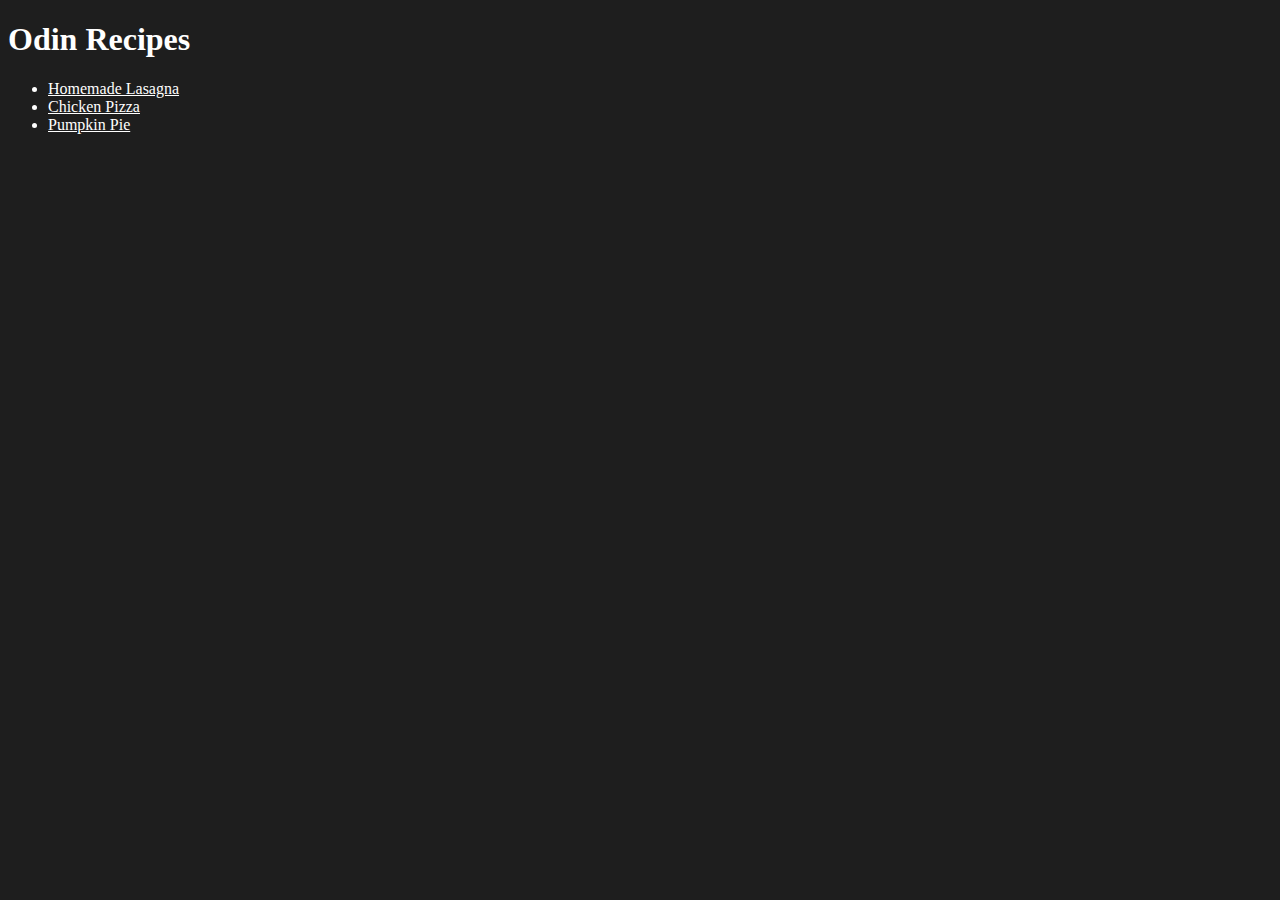
<file: index.html>
<!DOCTYPE html>
<html lang="en">
<head>
    <meta charset="UTF-8">
    <meta name="viewport" content="width=device-width, initial-scale=1.0">   
    <title>Foundations Recipes</title>

    <link rel="stylesheet" href="./css/styles.css">
</head>

<body>
    <p><h1>Odin Recipes</h1></p>
    <ul>
        <li><a href="./recipes/homemade-lasagna.html" rel="noferrer">Homemade Lasagna</a></li>
        <li><a href="./recipes/chicken-pizza.html" rel="noferrer">Chicken Pizza</a></li>
        <li><a href="./recipes/pumpkin-pie.html" rel="noferrer">Pumpkin Pie</a></li>
    </ul>
</body>
</html>
</file>
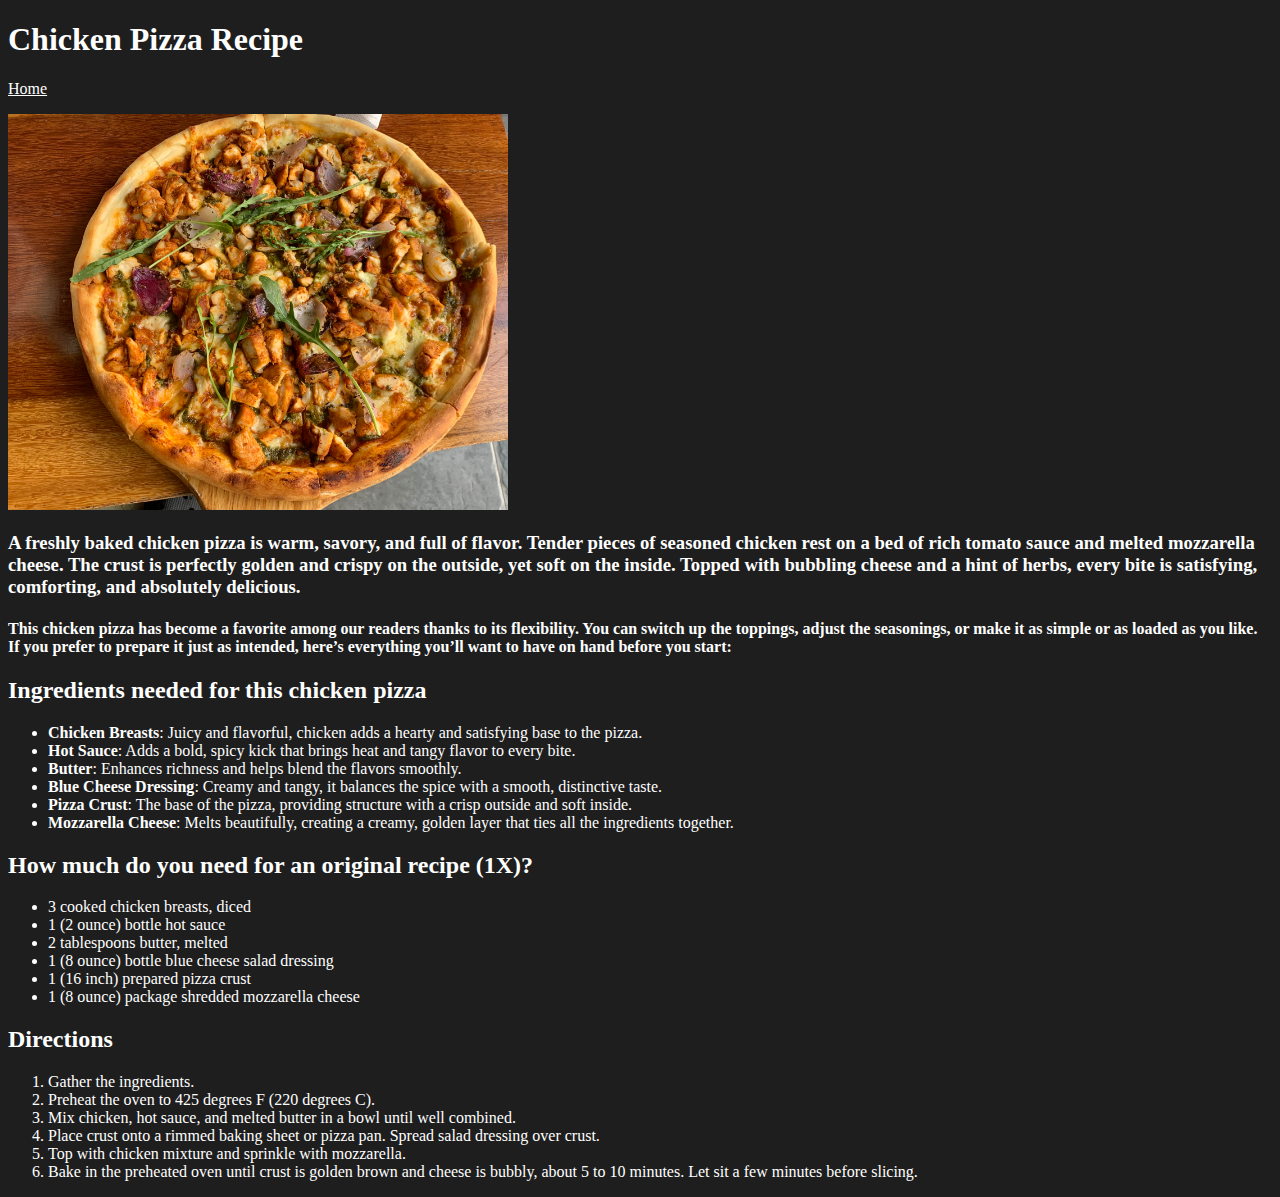
<file: recipes/chicken-pizza.html>
<!DOCTYPE html>
<html lang="en">
<head>
    <meta charset="UTF-8">
    <meta name="viewport" content="width=device-width, initial-scale=1.0">
    <title>Foundations Recipes</title>

    <link rel="stylesheet" href="../css/styles.css">
</head>

<body>
    <p><h1>Chicken Pizza Recipe</h1></p>
    <p><a href="../index.html" rel="noferrer">Home</a></p>
    <img src="../images/chicken-pizza.jpg" alt="A chicken pizza on a table seen from above." width="500">
    <p><h3>A freshly baked chicken pizza is warm, savory, and full of flavor. Tender pieces of seasoned chicken rest on a bed of rich tomato sauce and melted mozzarella cheese. The crust is perfectly golden and crispy on the outside, yet soft on the inside. Topped with bubbling cheese and a hint of herbs, every bite is satisfying, comforting, and absolutely delicious.</h3></p>
    <p><h4>This chicken pizza has become a favorite among our readers thanks to its flexibility. You can switch up the toppings, adjust the seasonings, or make it as simple or as loaded as you like. If you prefer to prepare it just as intended, here’s everything you’ll want to have on hand before you start:</h4></p>
    <p><h2>Ingredients needed for this chicken pizza</h2></p>
    <ul>
        <li><strong>Chicken Breasts</strong>: Juicy and flavorful, chicken adds a hearty and satisfying base to the pizza.</li>
        <li><strong>Hot Sauce</strong>: Adds a bold, spicy kick that brings heat and tangy flavor to every bite.</li>
        <li><strong>Butter</strong>: Enhances richness and helps blend the flavors smoothly.</li>
        <li><strong>Blue Cheese Dressing</strong>: Creamy and tangy, it balances the spice with a smooth, distinctive taste.</li>
        <li><strong>Pizza Crust</strong>: The base of the pizza, providing structure with a crisp outside and soft inside.</li>
        <li><strong>Mozzarella Cheese</strong>: Melts beautifully, creating a creamy, golden layer that ties all the ingredients together.</li>
    </ul>
    <p><h2>How much do you need for an original recipe (1X)?</h2></p>
    <ul>
        <li>3 cooked chicken breasts, diced</li>
        <li>1 (2 ounce) bottle hot sauce</li>
        <li>2 tablespoons butter, melted</li>
        <li>1 (8 ounce) bottle blue cheese salad dressing</li>
        <li>1 (16 inch) prepared pizza crust</li>
        <li>1 (8 ounce) package shredded mozzarella cheese</li>
    </ul>
    <p><h2>Directions</h2></p>
    <ol>
        <li>Gather the ingredients.</li>
        <li>Preheat the oven to 425 degrees F (220 degrees C).</li>
        <li>Mix chicken, hot sauce, and melted butter in a bowl until well combined.</li>
        <li>Place crust onto a rimmed baking sheet or pizza pan. Spread salad dressing over crust.</li>
        <li>Top with chicken mixture and sprinkle with mozzarella.</li>
        <li>Bake in the preheated oven until crust is golden brown and cheese is bubbly, about 5 to 10 minutes. Let sit a few minutes before slicing.</li>
    </ol>
</body>
</html>
</file>
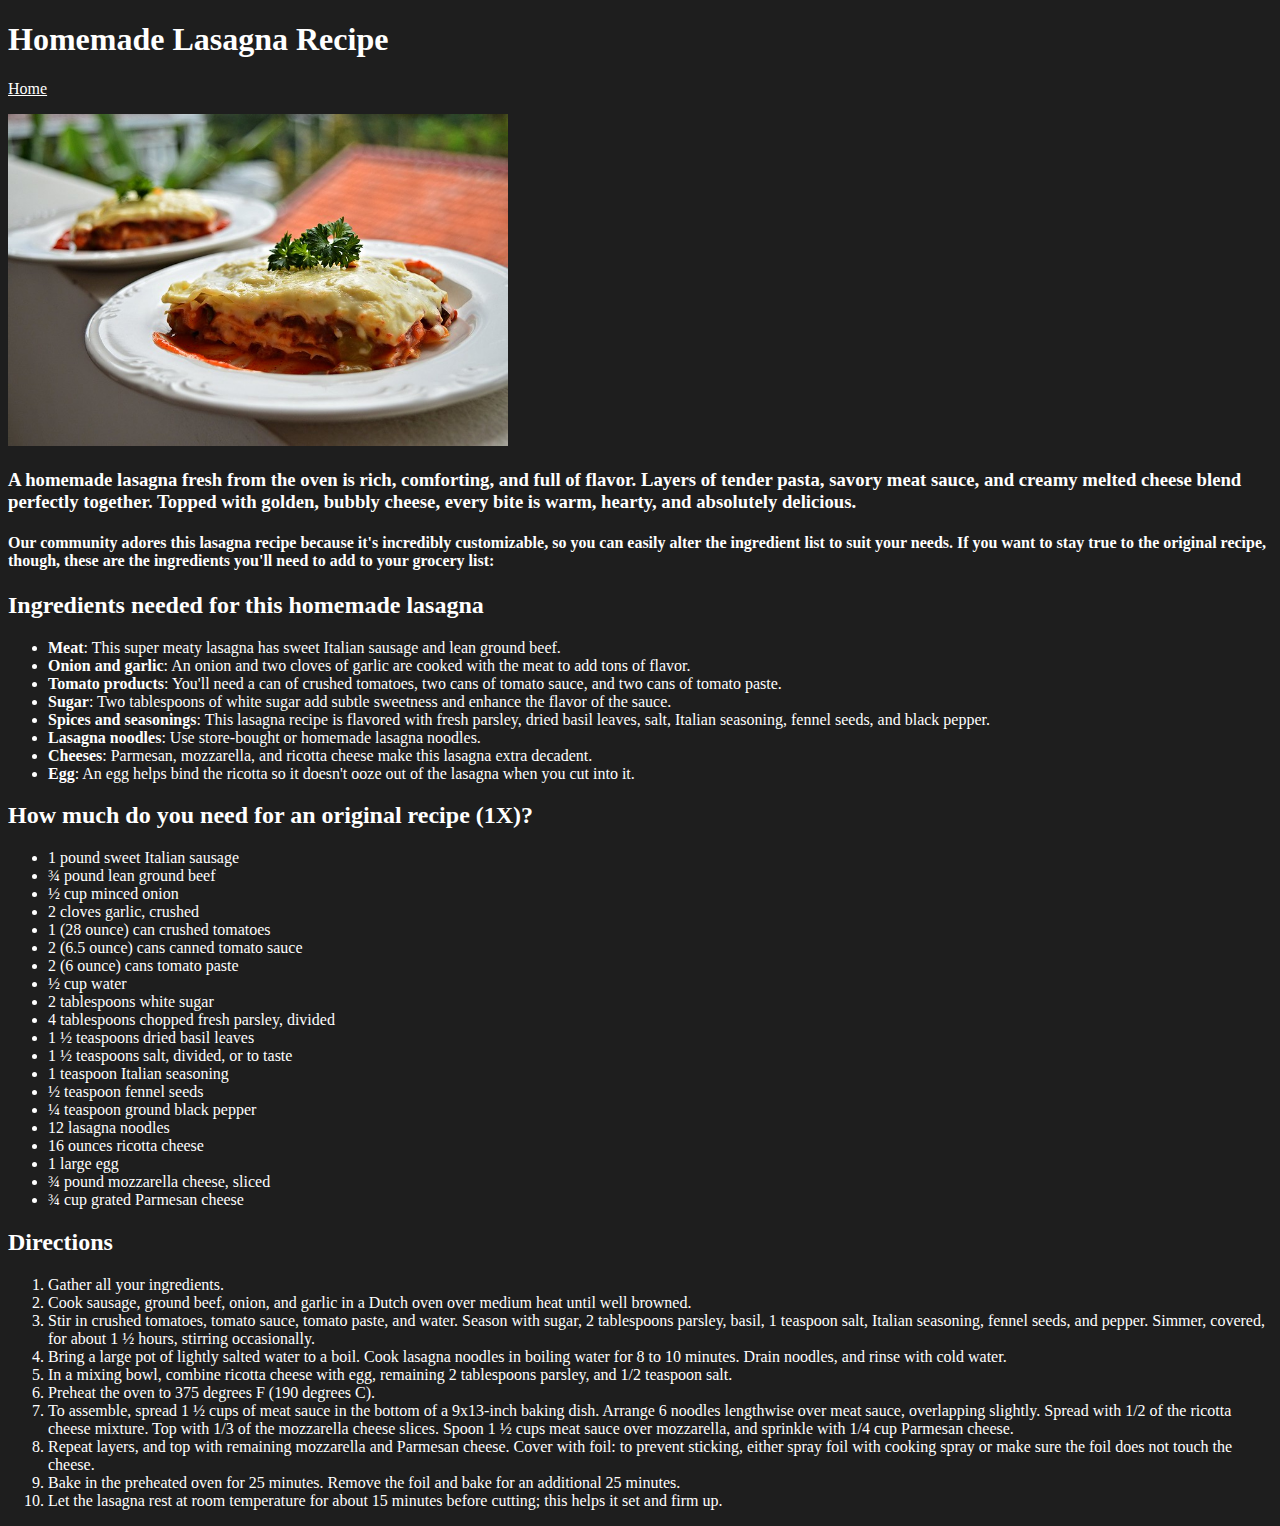
<file: recipes/homemade-lasagna.html>
<!DOCTYPE html>
<html lang="en">
<head>
    <meta charset="UTF-8">
    <meta name="viewport" content="width=device-width, initial-scale=1.0">
    <title>Foundations Recipes</title>

    <link rel="stylesheet" href="../css/styles.css">
</head>

<body>
    <p><h1>Homemade Lasagna Recipe</h1></p>
    <p><a href="../index.html" rel="noferrer">Home</a></p>
    <img src="../images/homemade-lasagna.jpg" alt="A homemade lasagna on a plate." width="500">
    <p><h3>A homemade lasagna fresh from the oven is rich, comforting, and full of flavor. Layers of tender pasta, savory meat sauce, and creamy melted cheese blend perfectly together. Topped with golden, bubbly cheese, every bite is warm, hearty, and absolutely delicious.</h3></p>
    <p><h4>Our community adores this lasagna recipe because it's incredibly customizable, so you can easily alter the ingredient list to suit your needs. If you want to stay true to the original recipe, though, these are the ingredients you'll need to add to your grocery list:</h4></p>
    <p><h2>Ingredients needed for this homemade lasagna</h2></p>
    <ul>
        <li><strong>Meat</strong>: This super meaty lasagna has sweet Italian sausage and lean ground beef.</li>
        <li><strong>Onion and garlic</strong>: An onion and two cloves of garlic are cooked with the meat to add tons of flavor.</li>
        <li><strong>Tomato products</strong>: You'll need a can of crushed tomatoes, two cans of tomato sauce, and two cans of tomato paste.</li>
        <li><strong>Sugar</strong>: Two tablespoons of white sugar add subtle sweetness and enhance the flavor of the sauce.</li>
        <li><strong>Spices and seasonings</strong>: This lasagna recipe is flavored with fresh parsley, dried basil leaves, salt, Italian seasoning, fennel seeds, and black pepper.</li>
        <li><strong>Lasagna noodles</strong>: Use store-bought or homemade lasagna noodles.</li>
        <li><strong>Cheeses</strong>: Parmesan, mozzarella, and ricotta cheese make this lasagna extra decadent.</li>
        <li><strong>Egg</strong>: An egg helps bind the ricotta so it doesn't ooze out of the lasagna when you cut into it.</li>
    </ul>
    <p><h2>How much do you need for an original recipe (1X)?</h2></p>
    <ul>
        <li>1 pound sweet Italian sausage</li>
        <li>¾ pound lean ground beef</li>
        <li>½ cup minced onion</li>
        <li>2 cloves garlic, crushed</li>
        <li>1 (28 ounce) can crushed tomatoes</li>
        <li>2 (6.5 ounce) cans canned tomato sauce</li>
        <li>2 (6 ounce) cans tomato paste</li>
        <li>½ cup water</li>
        <li>2 tablespoons white sugar</li>
        <li>4 tablespoons chopped fresh parsley, divided</li>
        <li>1 ½ teaspoons dried basil leaves</li>
        <li>1 ½ teaspoons salt, divided, or to taste</li>
        <li>1 teaspoon Italian seasoning</li>
        <li>½ teaspoon fennel seeds</li>
        <li>¼ teaspoon ground black pepper</li>
        <li>12 lasagna noodles</li>
        <li>16 ounces ricotta cheese</li>
        <li>1 large egg</li>
        <li>¾ pound mozzarella cheese, sliced</li>
        <li>¾ cup grated Parmesan cheese</li>
    </ul>
    <p><h2>Directions</h2></p>
    <ol>
        <li>Gather all your ingredients.</li>
        <li>Cook sausage, ground beef, onion, and garlic in a Dutch oven over medium heat until well browned.</li>
        <li>Stir in crushed tomatoes, tomato sauce, tomato paste, and water. Season with sugar, 2 tablespoons parsley, basil, 1 teaspoon salt, Italian seasoning, fennel seeds, and pepper. Simmer, covered, for about 1 ½ hours, stirring occasionally.</li>
        <li>Bring a large pot of lightly salted water to a boil. Cook lasagna noodles in boiling water for 8 to 10 minutes. Drain noodles, and rinse with cold water.</li>
        <li>In a mixing bowl, combine ricotta cheese with egg, remaining 2 tablespoons parsley, and 1/2 teaspoon salt.</li>
        <li>Preheat the oven to 375 degrees F (190 degrees C).</li>
        <li>To assemble, spread 1 ½ cups of meat sauce in the bottom of a 9x13-inch baking dish. Arrange 6 noodles lengthwise over meat sauce, overlapping slightly. Spread with 1/2 of the ricotta cheese mixture. Top with 1/3 of the mozzarella cheese slices. Spoon 1 ½ cups meat sauce over mozzarella, and sprinkle with 1/4 cup Parmesan cheese.</li>
        <li>Repeat layers, and top with remaining mozzarella and Parmesan cheese. Cover with foil: to prevent sticking, either spray foil with cooking spray or make sure the foil does not touch the cheese.</li>
        <li>Bake in the preheated oven for 25 minutes. Remove the foil and bake for an additional 25 minutes.</li>
        <li>Let the lasagna rest at room temperature for about 15 minutes before cutting; this helps it set and firm up.</li>
    </ol>
</body>
</html>
</file>
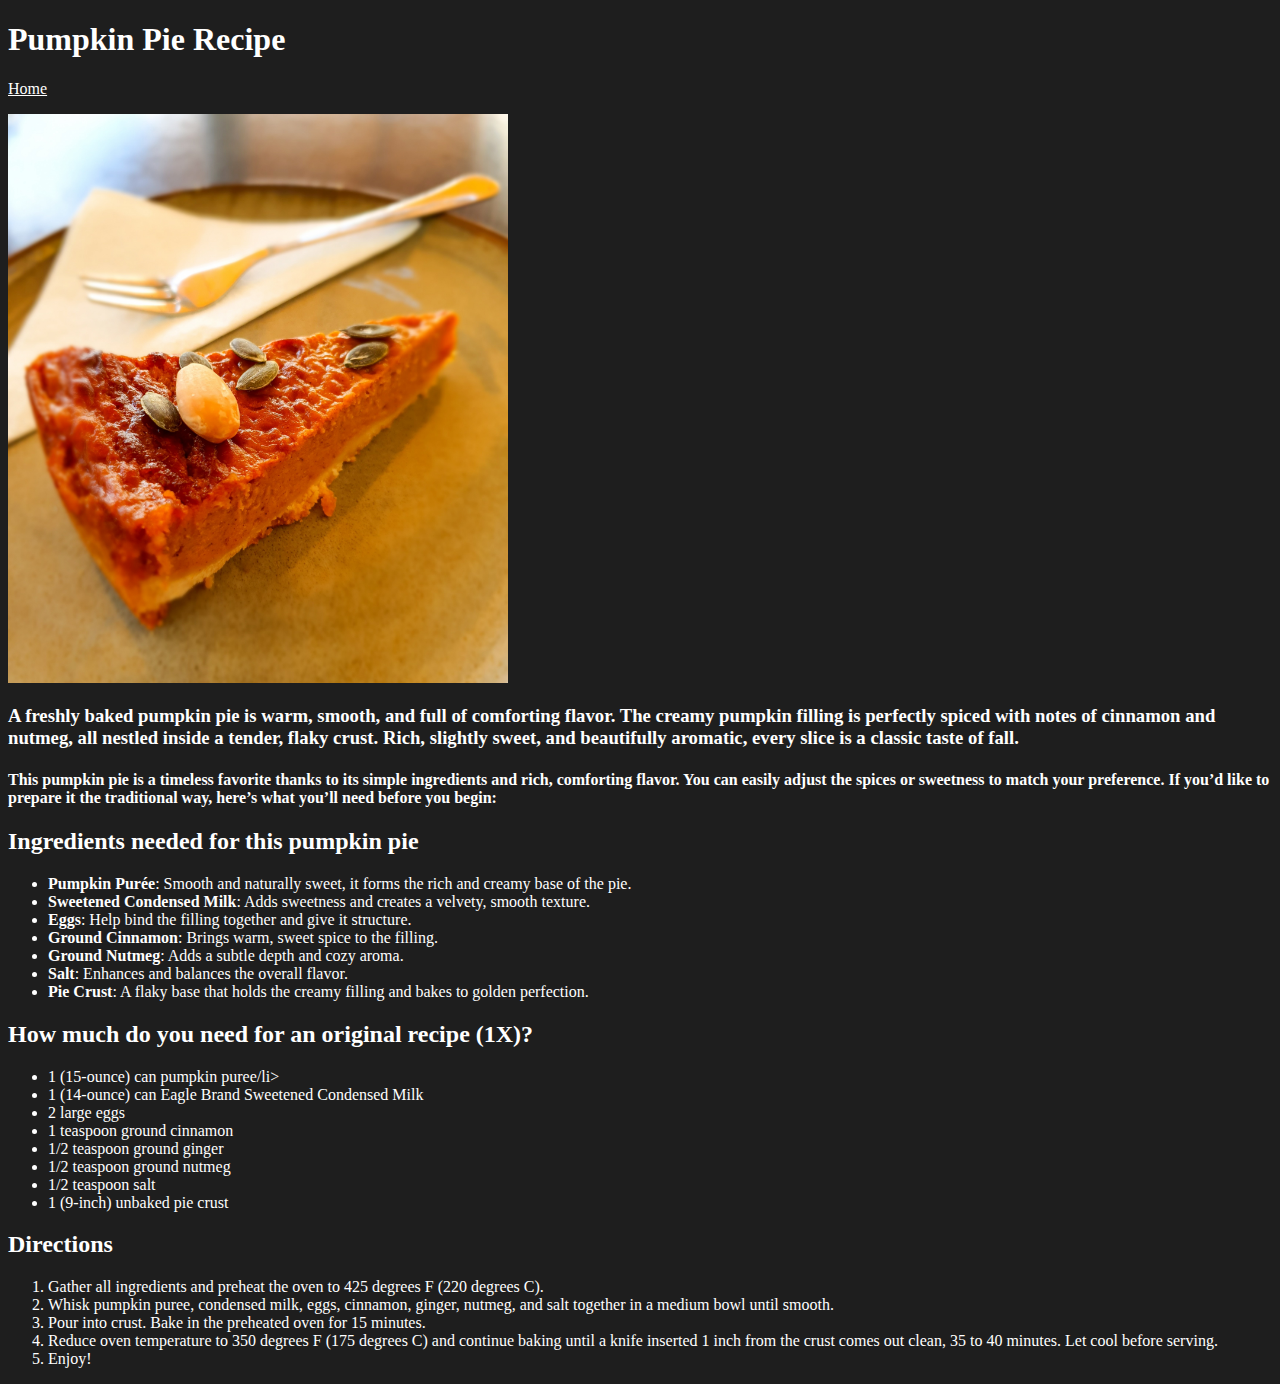
<file: recipes/pumpkin-pie.html>
<!DOCTYPE html>
<html lang="en">
<head>
    <meta charset="UTF-8">
    <meta name="viewport" content="width=device-width, initial-scale=1.0">
    <title>Foundations Recipes</title>

    <link rel="stylesheet" href="../css/styles.css">
</head>

<body>
    <p><h1>Pumpkin Pie Recipe</h1></p>
    <p><a href="../index.html" rel="noferrer">Home</a></p>
    <img src="../images/pumpkin-pie.jpg" alt="A pumpkin pie on a plate next to a cloth and a fork." width="500">
    <p><h3>A freshly baked pumpkin pie is warm, smooth, and full of comforting flavor. The creamy pumpkin filling is perfectly spiced with notes of cinnamon and nutmeg, all nestled inside a tender, flaky crust. Rich, slightly sweet, and beautifully aromatic, every slice is a classic taste of fall.</h3></p>
    <p><h4>This pumpkin pie is a timeless favorite thanks to its simple ingredients and rich, comforting flavor. You can easily adjust the spices or sweetness to match your preference. If you’d like to prepare it the traditional way, here’s what you’ll need before you begin:</h4></p>
    <p><h2>Ingredients needed for this pumpkin pie</h2></p>
    <ul>
        <li><strong>Pumpkin Purée</strong>: Smooth and naturally sweet, it forms the rich and creamy base of the pie.</li>
        <li><strong>Sweetened Condensed Milk</strong>: Adds sweetness and creates a velvety, smooth texture.</li>
        <li><strong>Eggs</strong>: Help bind the filling together and give it structure.</li>
        <li><strong>Ground Cinnamon</strong>: Brings warm, sweet spice to the filling.</li>
        <li><strong>Ground Nutmeg</strong>: Adds a subtle depth and cozy aroma.</li>
        <li><strong>Salt</strong>: Enhances and balances the overall flavor.</li>
        <li><strong>Pie Crust</strong>: A flaky base that holds the creamy filling and bakes to golden perfection.</li>
    </ul>
    <p><h2>How much do you need for an original recipe (1X)?</h2></p>
    <ul>
        <li>1 (15-ounce) can pumpkin puree/li>
        <li>1 (14-ounce) can Eagle Brand Sweetened Condensed Milk</li>
        <li>2 large eggs</li>
        <li>1 teaspoon ground cinnamon</li>
        <li>1/2 teaspoon ground ginger</li>
        <li>1/2 teaspoon ground nutmeg</li>
        <li>1/2 teaspoon salt</li>
        <li>1 (9-inch) unbaked pie crust</li>
    </ul>
    <p><h2>Directions</h2></p>
    <ol>
        <li>Gather all ingredients and preheat the oven to 425 degrees F (220 degrees C).</li>
        <li>Whisk pumpkin puree, condensed milk, eggs, cinnamon, ginger, nutmeg, and salt together in a medium bowl until smooth.</li>
        <li>Pour into crust. Bake in the preheated oven for 15 minutes.</li>
        <li>Reduce oven temperature to 350 degrees F (175 degrees C) and continue baking until a knife inserted 1 inch from the crust comes out clean, 35 to 40 minutes. Let cool before serving.</li>
        <li>Enjoy!</li>
    </ol>
</body>
</html>
</file>
<file: css/styles.css>
body {
    background-color: #1e1e1e;
    color: white;
}

a:link {
    color: white;
}

a:visited {
    color: grey;
}
</file>
